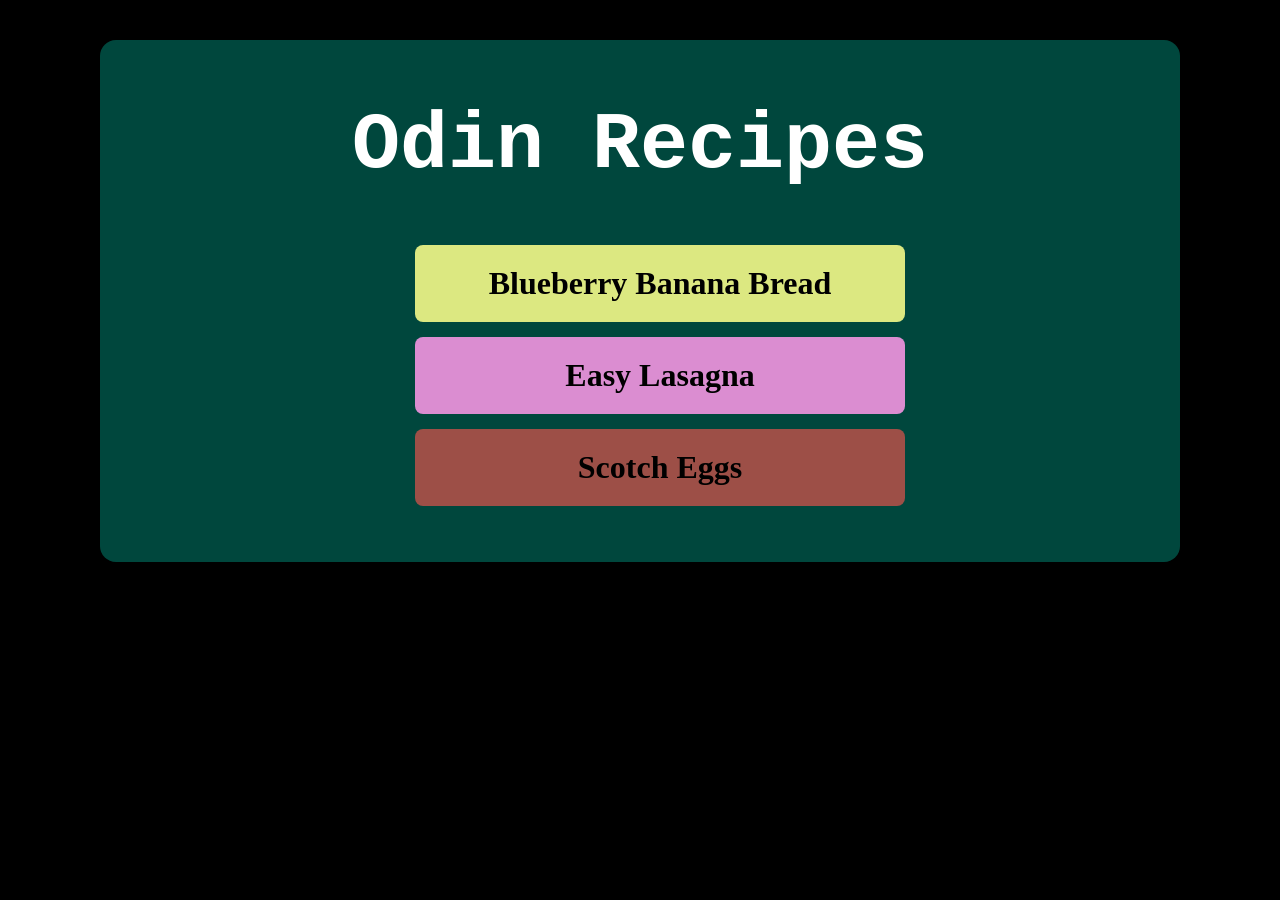
<file: index.html>
<!DOCTYPE html>
<html lang="en">
<head>
    <meta charset="UTF-8">
    <meta name="viewport" content="width=device-width, initial-scale=1.0">
    <link rel="stylesheet" href="style.css">
    <title>Recipes</title>
</head>
<body>
    <h1 class="main">Odin Recipes</h1>
        <ul class="index-page">
            <li><a href="recipes/blueberry-banana-bread.html">Blueberry Banana Bread</a></li>
            <li><a href="recipes/lasagna.html">Easy Lasagna</a></li>
            <li><a href="recipes/scotch-eggs.html">Scotch Eggs</a></li>
        </ul>
    
</body>
</html>
</file>
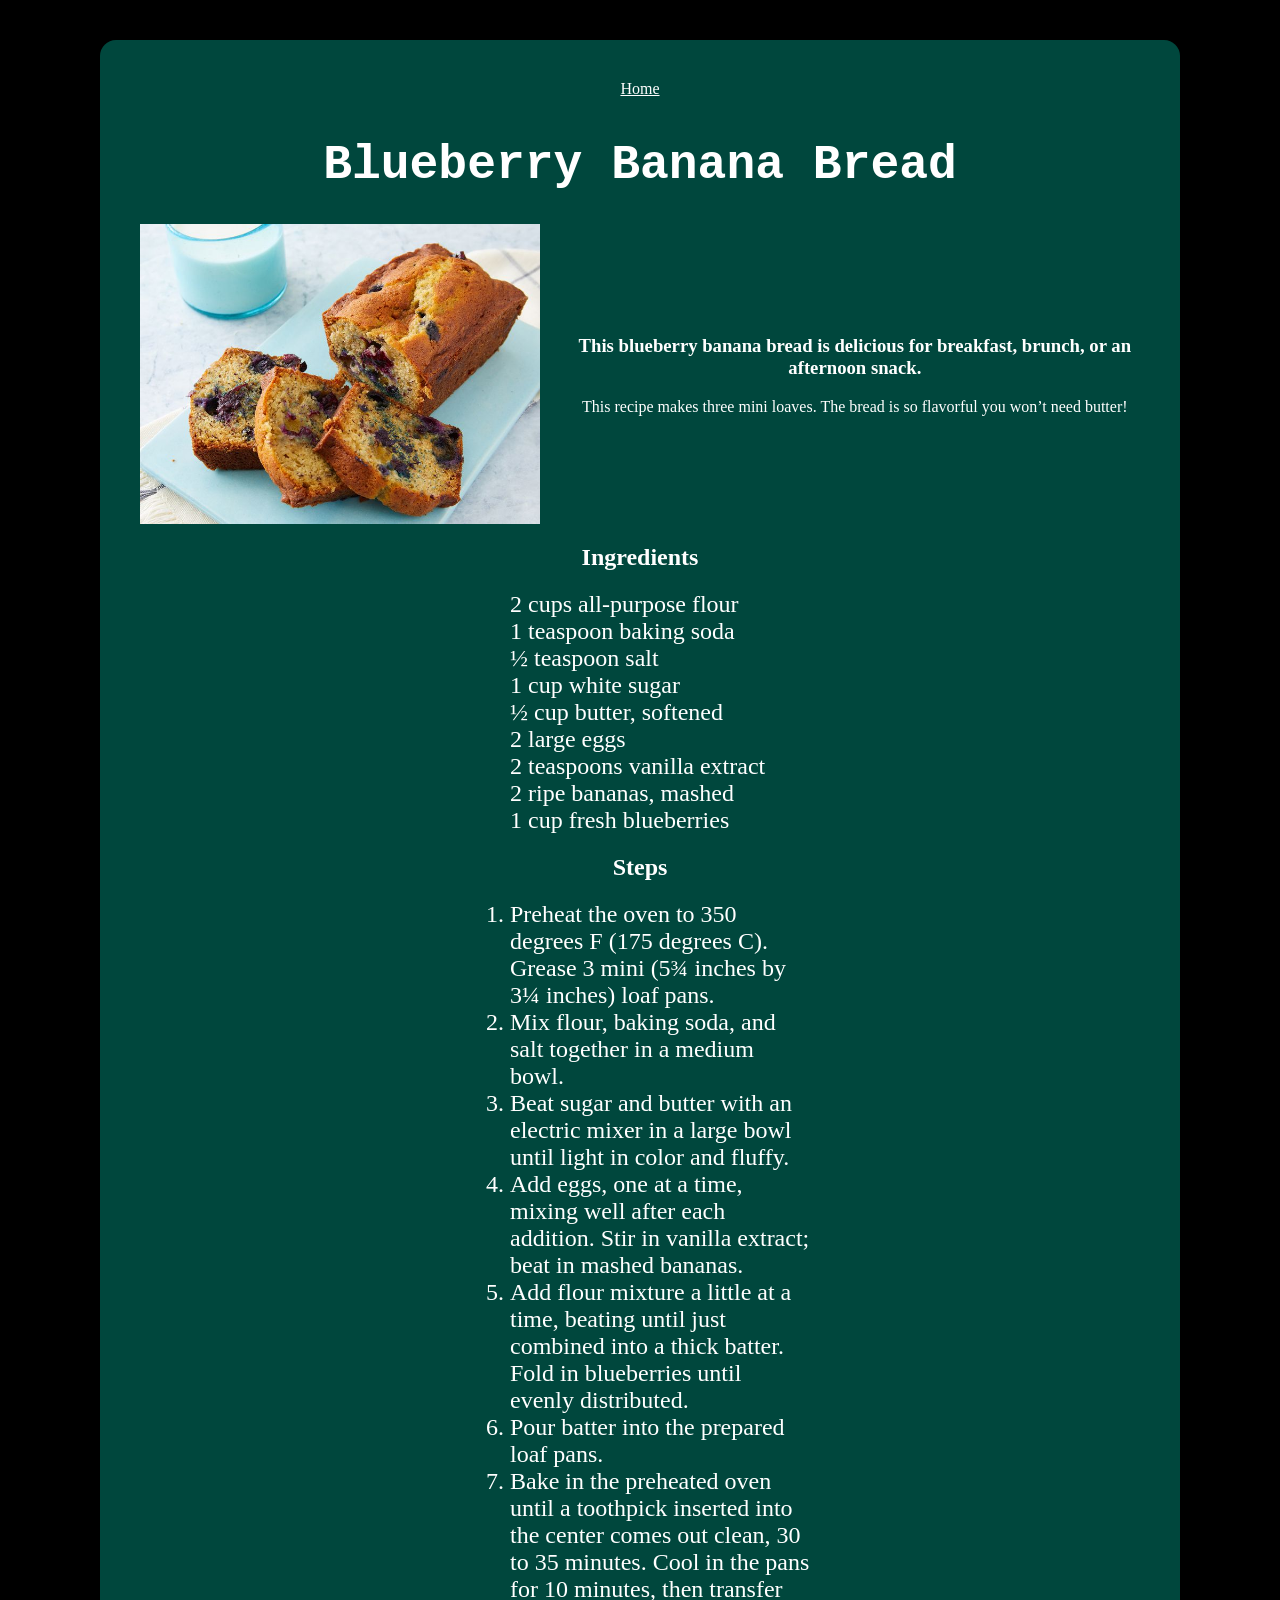
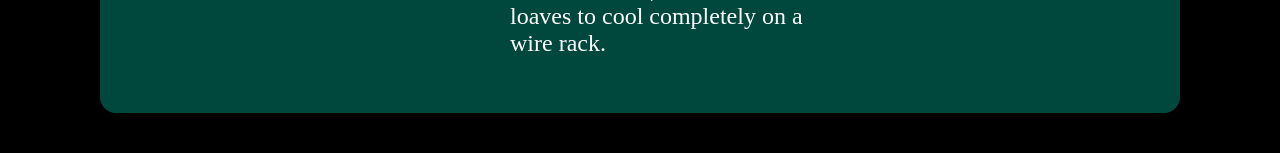
<file: recipes/blueberry-banana-bread.html>
<!DOCTYPE html>
<html lang="en">
<head>
    <meta charset="UTF-8">
    <meta name="viewport" content="width=device-width, initial-scale=1.0">
    <link rel="stylesheet" href="../style.css">
    <title>Lasagna</title>
</head>
<body>
    <a href="../index.html">Home</a>
    <h1 class="page-title">Blueberry Banana Bread</h1>

    <div class="recipe-hero">

    <img src="../images/blueberry-bananna.jpg" alt="picture with easy lasagna" height="300">
        <div class="recipe-text">
    <h3>This blueberry banana bread is delicious for breakfast, brunch, or an afternoon snack.</h3>
    <p>This recipe makes three mini loaves. The bread is so flavorful you won’t need butter!</p>
        </div>

    </div>



       
        <h2>Ingredients</h2>
        <ul>
            <li>2 cups all-purpose flour</li>
            <li>1 teaspoon baking soda</li>
            <li>½ teaspoon salt</li>
            <li>1 cup white sugar</li>
            <li>½ cup butter, softened</li>
            <li>2 large eggs</li>
            <li>2 teaspoons vanilla extract</li>
            <li>2 ripe bananas, mashed</li>
            <li>1 cup fresh blueberries</li>
        </ul>
       

      
        <h2>Steps</h2>
        <ol>
            <li>Preheat the oven to 350 degrees F (175 degrees C). Grease 3 mini (5¾ inches by 3¼ inches) loaf pans. </li>
            <li>Mix flour, baking soda, and salt together in a medium bowl.</li>
            <li>Beat sugar and butter with an electric mixer in a large bowl until light in color and fluffy.</li>
            <li>Add eggs, one at a time, mixing well after each addition. Stir in vanilla extract; beat in mashed bananas.</li>
            <li>Add flour mixture a little at a time, beating until just combined into a thick batter. Fold in blueberries until evenly distributed.</li>
            <li>Pour batter into the prepared loaf pans.</li>
            <li>Bake in the preheated oven until a toothpick inserted into the center comes out clean, 30 to 35 minutes. Cool in the pans for 10 minutes, then transfer loaves to cool completely on a wire rack.</li>
        </ol>
        

    </div>    
</body>
</html>
</file>
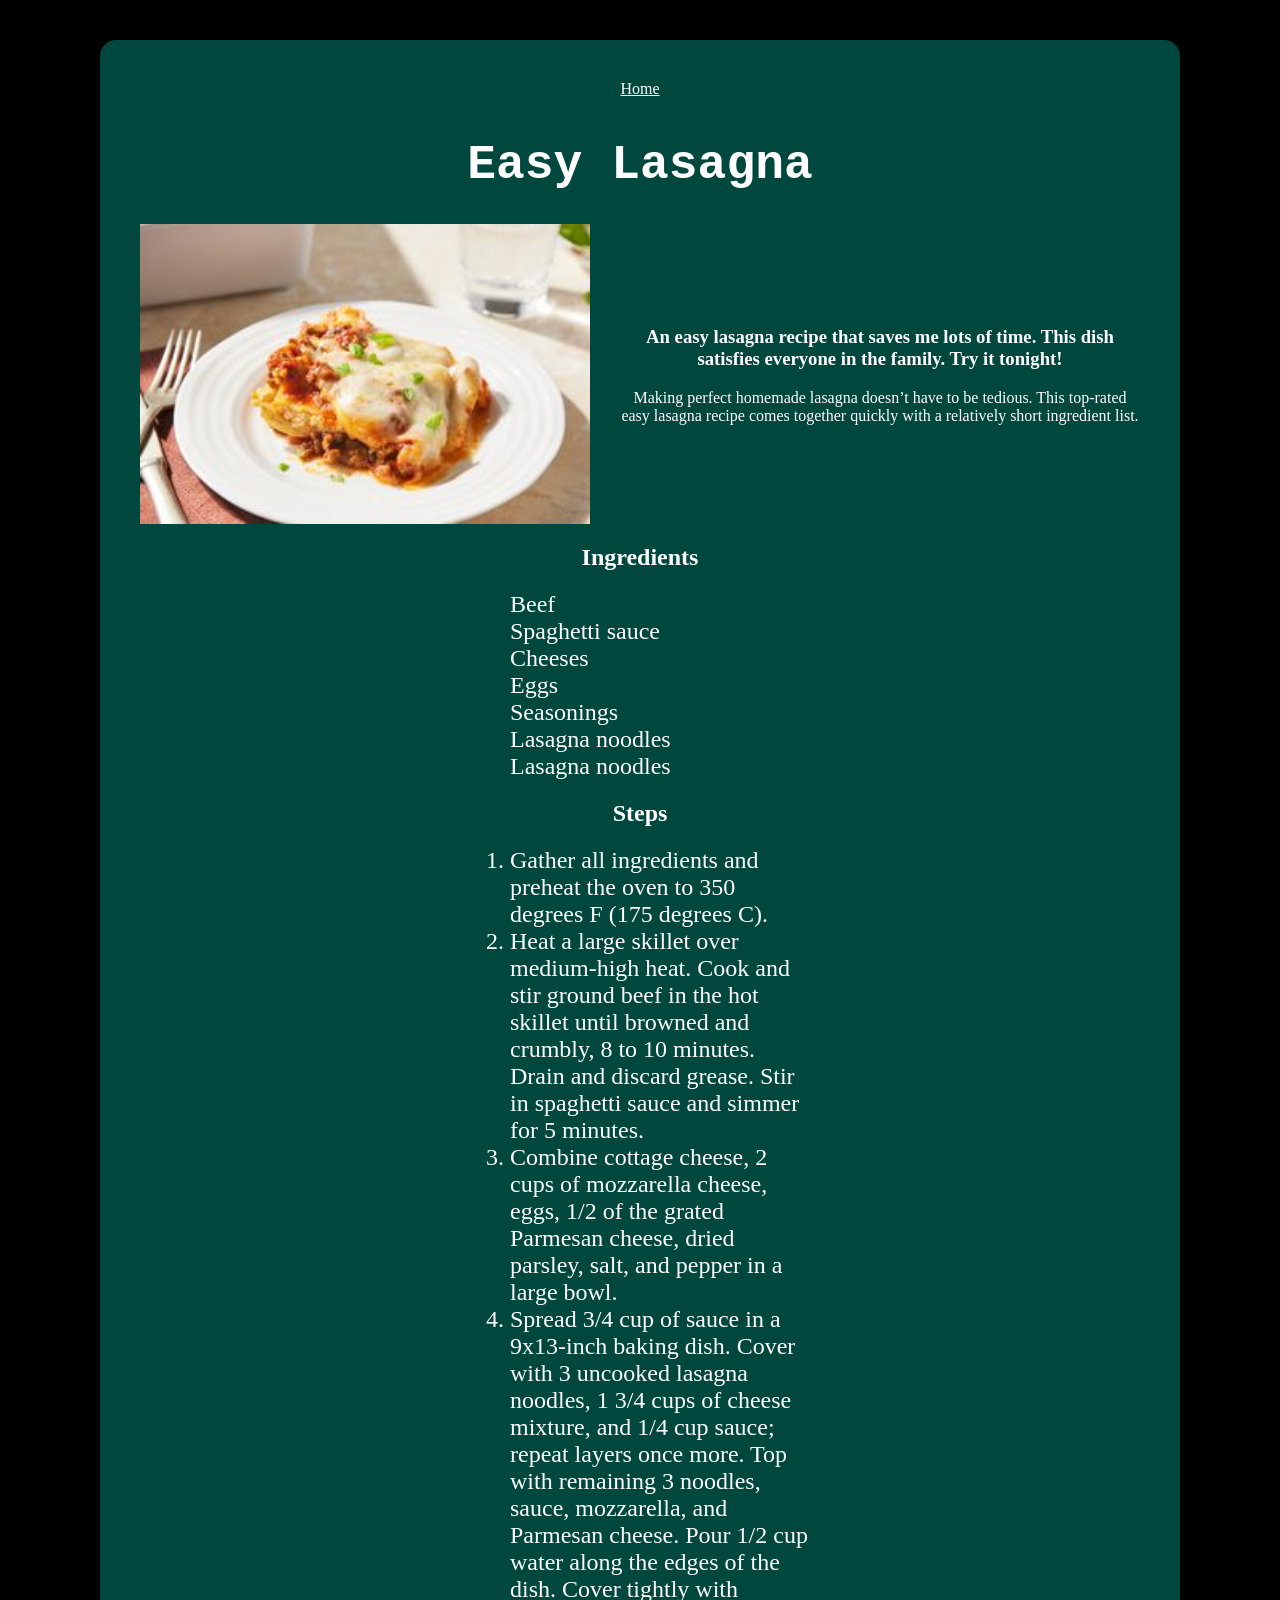
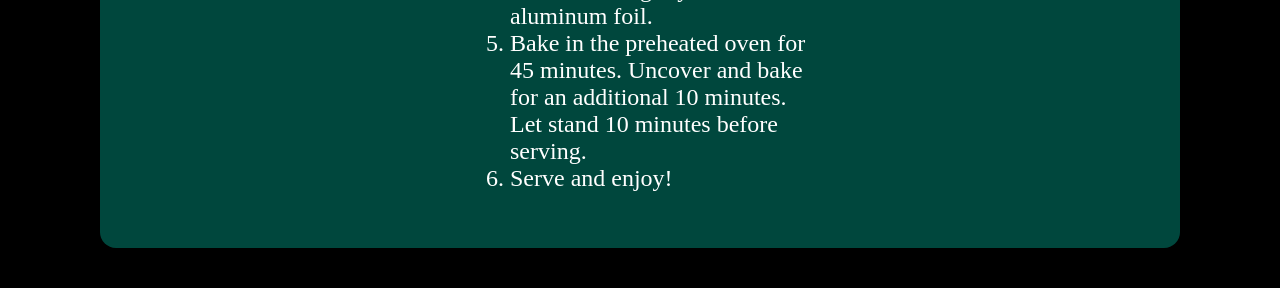
<file: recipes/lasagna.html>
<!DOCTYPE html>
<html lang="en">
<head>
    <meta charset="UTF-8">
    <meta name="viewport" content="width=device-width, initial-scale=1.0">
    <link rel="stylesheet" href="../style.css">
    <title>Lasagna</title>
</head>
<body>
    <a href="../index.html">Home</a>
    <h1 class="page-title">Easy Lasagna</h1>
        <div class="recipe-hero">
    <img src="../images/easy-lasagna.jpg" alt="picture with easy lasagna" height="300">
            <div class="recipe-text">
    <h3>An easy lasagna recipe that saves me lots of time. This dish satisfies everyone in the family. Try it tonight!</h3>
    <p>Making perfect homemade lasagna doesn’t have to be tedious. This top-rated easy lasagna recipe comes together quickly with a relatively short ingredient list.</p>
             </div>
        </div>
    <h2>Ingredients</h2>
        <ul>
            <li>Beef</li>
            <li>Spaghetti sauce</li>
            <li>Cheeses</li>
            <li>Eggs</li>
            <li>Seasonings</li>
            <li>Lasagna noodles</li>
            <li>Lasagna noodles</li>
        </ul>
    <h2>Steps</h2>
        <ol>
            <li>Gather all ingredients and preheat the oven to 350 degrees F (175 degrees C).</li>
            <li>Heat a large skillet over medium-high heat. Cook and stir ground beef in the hot skillet until browned and crumbly, 8 to 10 minutes. Drain and discard grease. Stir in spaghetti sauce and simmer for 5 minutes. </li>
            <li>Combine cottage cheese, 2 cups of mozzarella cheese, eggs, 1/2 of the grated Parmesan cheese, dried parsley, salt, and pepper in a large bowl. </li>
            <li>Spread 3/4 cup of sauce in a 9x13-inch baking dish. Cover with 3 uncooked lasagna noodles, 1 3/4 cups of cheese mixture, and 1/4 cup sauce; repeat layers once more. Top with remaining 3 noodles, sauce, mozzarella, and Parmesan cheese. Pour 1/2 cup water along the edges of the dish. Cover tightly with aluminum foil. </li>
            <li>Bake in the preheated oven for 45 minutes. Uncover and bake for an additional 10 minutes. Let stand 10 minutes before serving. </li>
            <li>Serve and enjoy!</li>
        </ol>
</body>
</html>
</file>
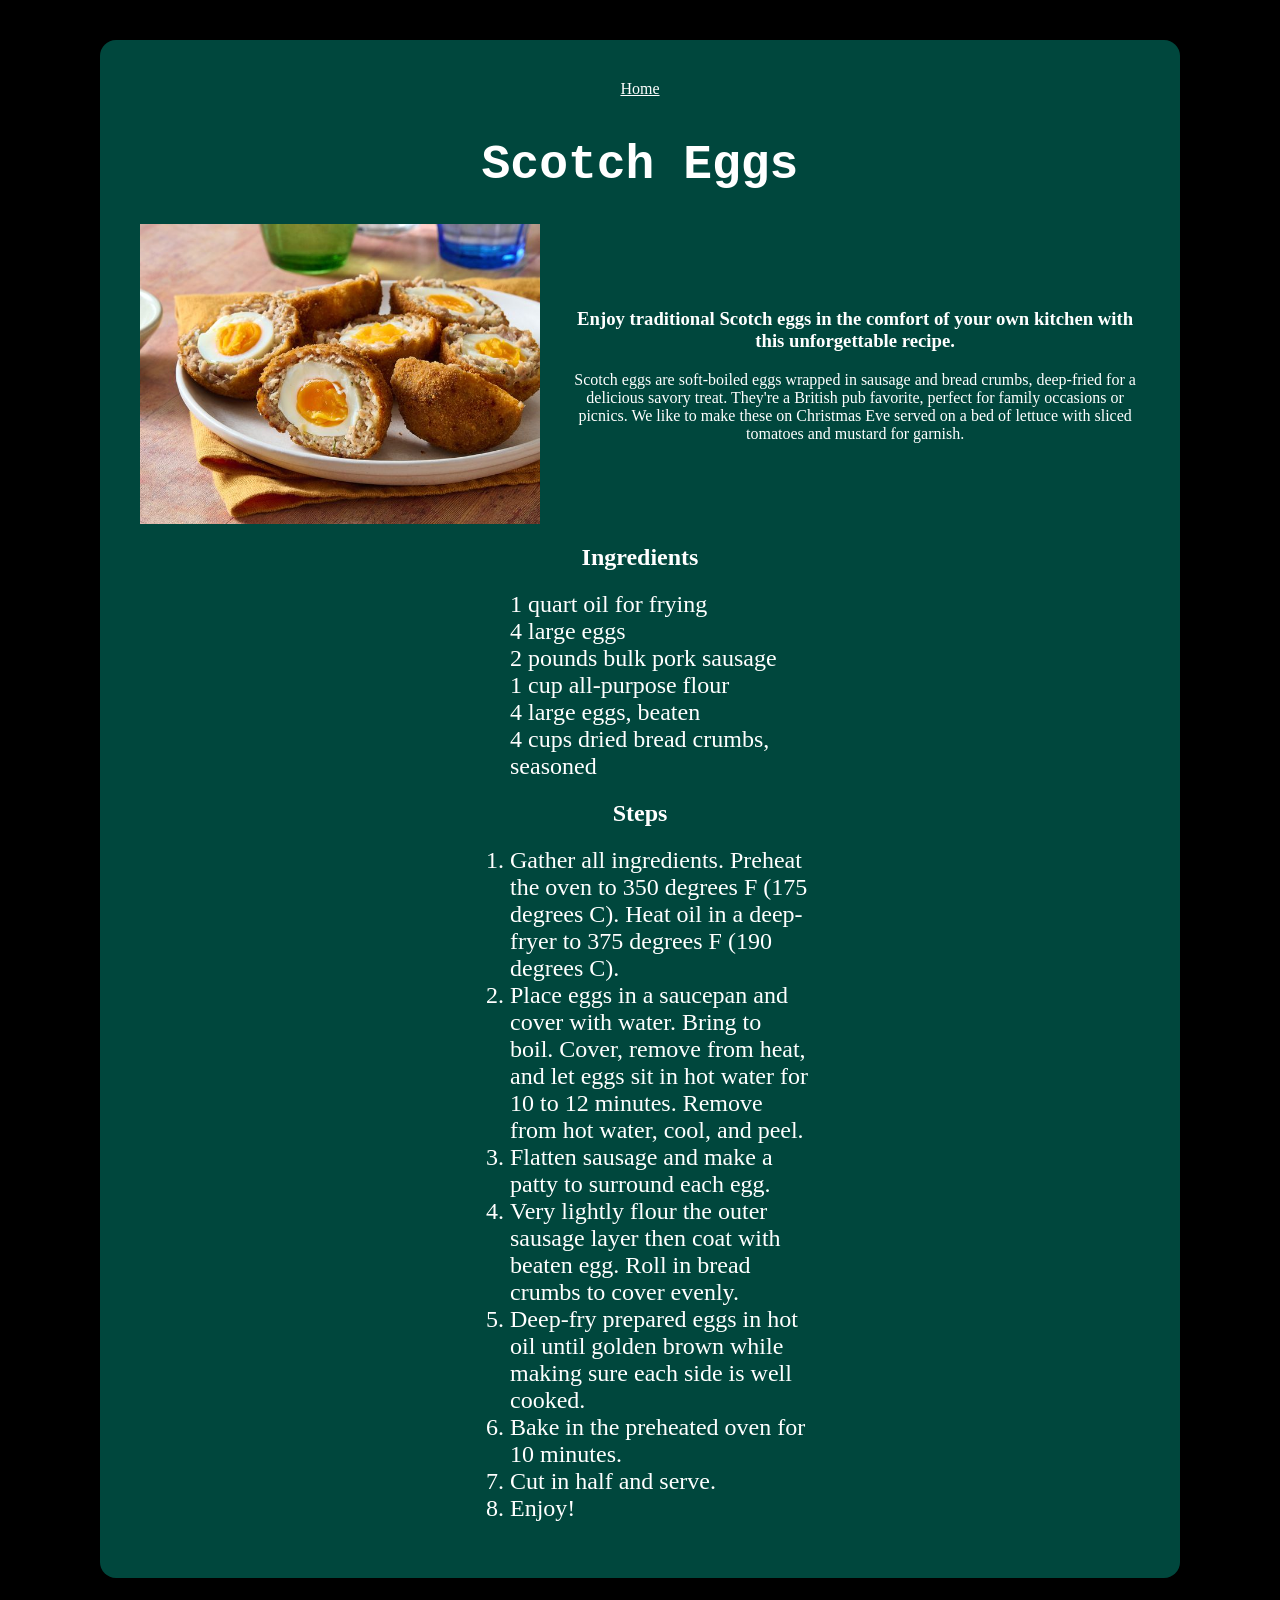
<file: recipes/scotch-eggs.html>
<!DOCTYPE html>
<html lang="en">
<head>
    <meta charset="UTF-8">
    <meta name="viewport" content="width=device-width, initial-scale=1.0">
    <link rel="stylesheet" href="../style.css">
    <title>Lasagna</title>
</head>
<body>
    <a href="../index.html">Home</a>
    <h1 class="page-title">Scotch Eggs</h1>

     <div class="recipe-hero">
    <img src="../images/scotch-eggs.jpg" alt="picture with easy lasagna" height="300">
            <div class="recipe-text">
    <h3>Enjoy traditional Scotch eggs in the comfort of your own kitchen with this unforgettable recipe.</h3>
    <p>Scotch eggs are soft-boiled eggs wrapped in sausage and bread crumbs, deep-fried for a delicious savory treat. They're a British pub favorite, perfect for family occasions or picnics. We like to make these on Christmas Eve served on a bed of lettuce with sliced tomatoes and mustard for garnish.</p>
             </div>
    </div>

    <h2>Ingredients</h2>
        <ul>
            <li>1 quart oil for frying</li>
            <li>4 large eggs</li>
            <li>2 pounds bulk pork sausage</li>
            <li>1 cup all-purpose flour</li>
            <li>4 large eggs, beaten</li>
            <li>4 cups dried bread crumbs, seasoned</li>
        </ul>
    <h2>Steps</h2>
        <ol>
            <li>Gather all ingredients. Preheat the oven to 350 degrees F (175 degrees C). Heat oil in a deep-fryer to 375 degrees F (190 degrees C). </li>
            <li>Place eggs in a saucepan and cover with water. Bring to boil. Cover, remove from heat, and let eggs sit in hot water for 10 to 12 minutes. Remove from hot water, cool, and peel.</li>
            <li>Flatten sausage and make a patty to surround each egg.</li>
            <li>Very lightly flour the outer sausage layer then coat with beaten egg. Roll in bread crumbs to cover evenly.</li>
            <li>Deep-fry prepared eggs in hot oil until golden brown while making sure each side is well cooked.</li>
            <li>Bake in the preheated oven for 10 minutes.</li>
            <li>Cut in half and serve.</li>
            <li>Enjoy!</li>
        </ol>
</body>
</html>
</file>
<file: style.css>
html {
    background-color: black;
}

* {
    color: white;
    text-align: center;
}

body {
    background-color: rgb(0, 71, 61);
    width: 1000px;
    padding: 40px;
    margin: 40px auto;
    border-radius: 16px;
}

h1 {
    font-family:'Courier New', Courier, monospace;
    margin-top: 40px;
}

.main {
    font-size: 5em;
    margin-top: 20px;

}

ul.index-page li {
    width: 450px;
    display: block;
    font-size: 2em;
    padding: 20px;
    margin: 15px auto;
    border-radius: 8px;
    text-align: center;
    
}
ul.index-page li a {
    text-decoration: none;
    background-color: transparent;
    color: black;
    font-weight: bold;
}

ul.index-page li:nth-child(1) {
    background-color: rgb(220, 232, 129);
}

ul.index-page li:nth-child(1):hover {
    background-color: rgb(149, 164, 10);
}

ul.index-page li:nth-child(2) {
    background-color: rgb(219, 141, 209);
}

ul.index-page li:nth-child(2):hover {
    background-color: rgb(184, 48, 166);
}

ul.index-page li:nth-child(3) {
    background-color: rgb(157, 79, 71);
}

ul.index-page li:nth-child(3):hover {
    background-color: rgb(120, 34, 25);
}

.page-title {
    font-size: 3em;
}

.recipe-hero {
    display:flex;
    align-items: center;
    gap: 30px;
}

ul {
    list-style: none;
}

ul li {
    text-align: left;
    width: 300px;
    margin: 0 auto;
    font-size: 1.5em;
    font-weight: lighter;
}

ol li {
    text-align: left;
    width: 300px;
    margin: 0 auto;
    font-size: 1.5em;
    font-weight: lighter;
}
</file>
